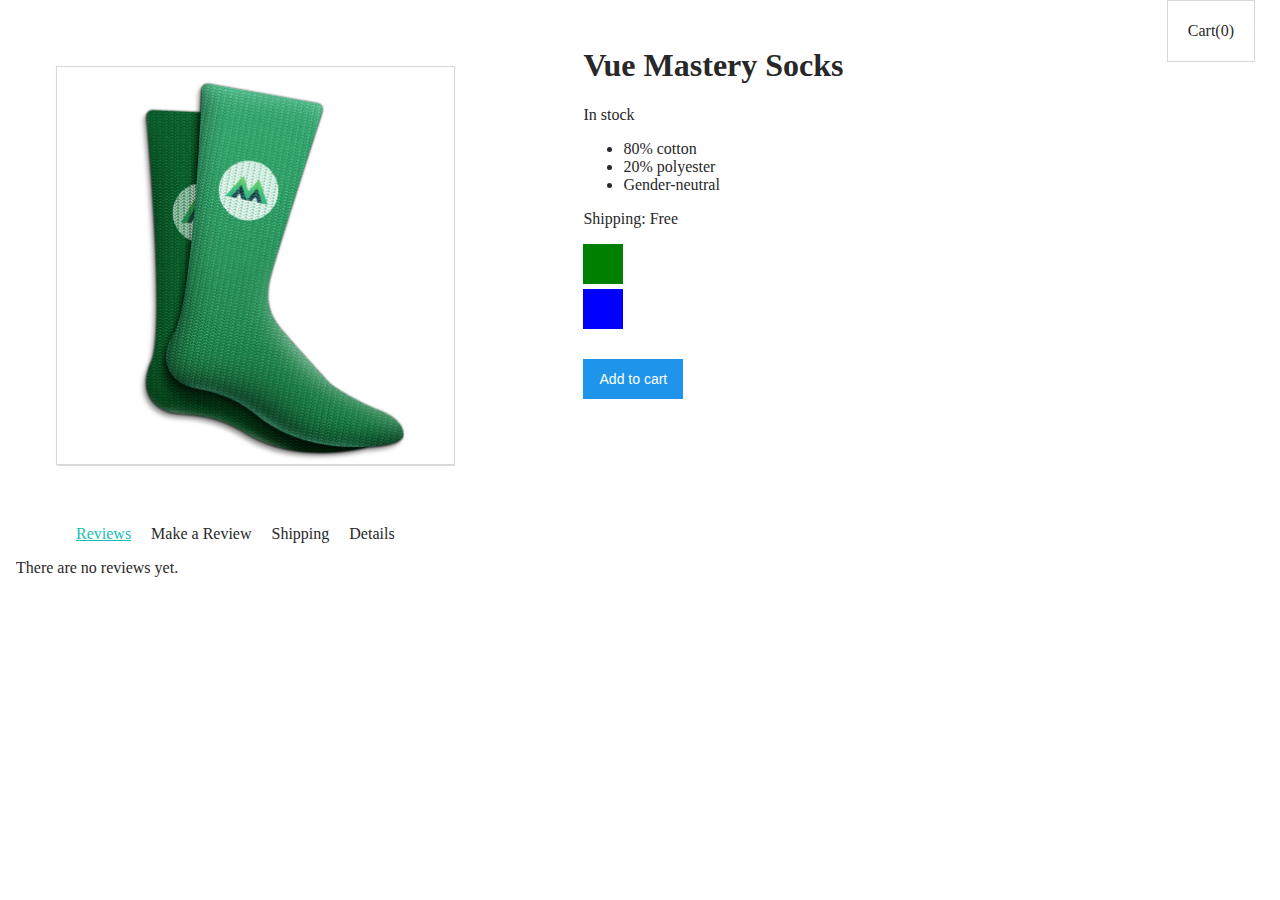
<file: task 10/index.html>
<!doctype html>
<html lang="en">
<head>
    <meta charset="UTF-8">
    <meta name="viewport"
          content="width=device-width, user-scalable=no, initial-scale=1.0, maximum-scale=1.0, minimum-scale=1.0">
    <meta http-equiv="X-UA-Compatible" content="ie=edge">
    <title>Task 10</title>
    <link rel="stylesheet" href="css/main.css">
    <script defer src="js/vue.min.js"></script>
    <script defer src="js/main.js"></script>
</head>
<body>
<div id="app">
    <div class="cart">
        <p>Cart({{ cart.length }})</p>
    </div>
    <product :premium="premium" @add-to-cart="updateCart"></product>
</div>

</body>
</html>
</file>
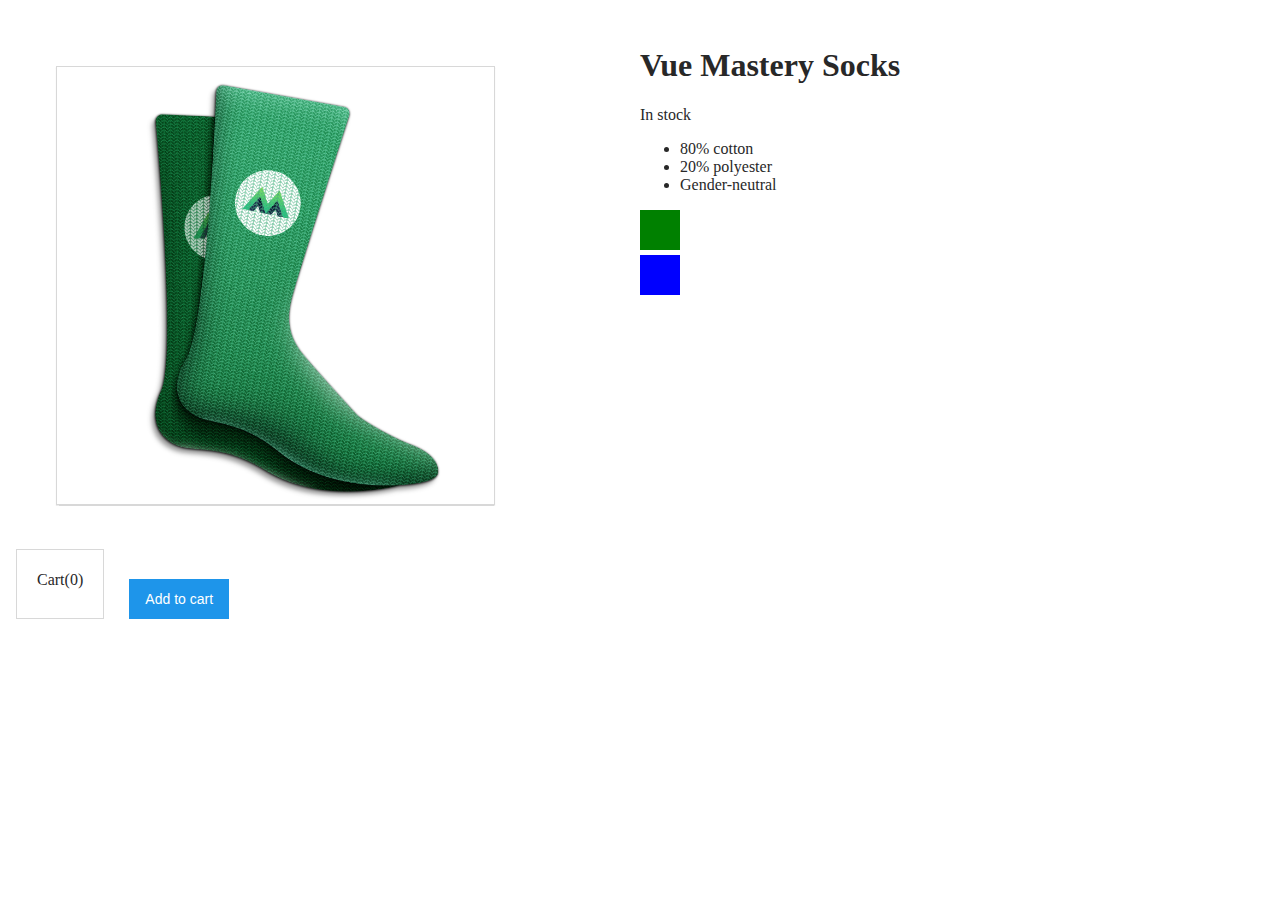
<file: task 8/index.html>
<!doctype html>
<html lang="en">
<head>
    <meta charset="UTF-8">
    <meta name="viewport"
          content="width=device-width, user-scalable=no, initial-scale=1.0, maximum-scale=1.0, minimum-scale=1.0">
    <meta http-equiv="X-UA-Compatible" content="ie=edge">
    <title>Task 7</title>
    <link rel="stylesheet" href="css/main.css">
    <script defer src="js/vue.min.js"></script>
    <script defer src="js/main.js"></script>
</head>
<body>
<div id="app">
    <product></product>
</div>

</body>
</html>
</file>
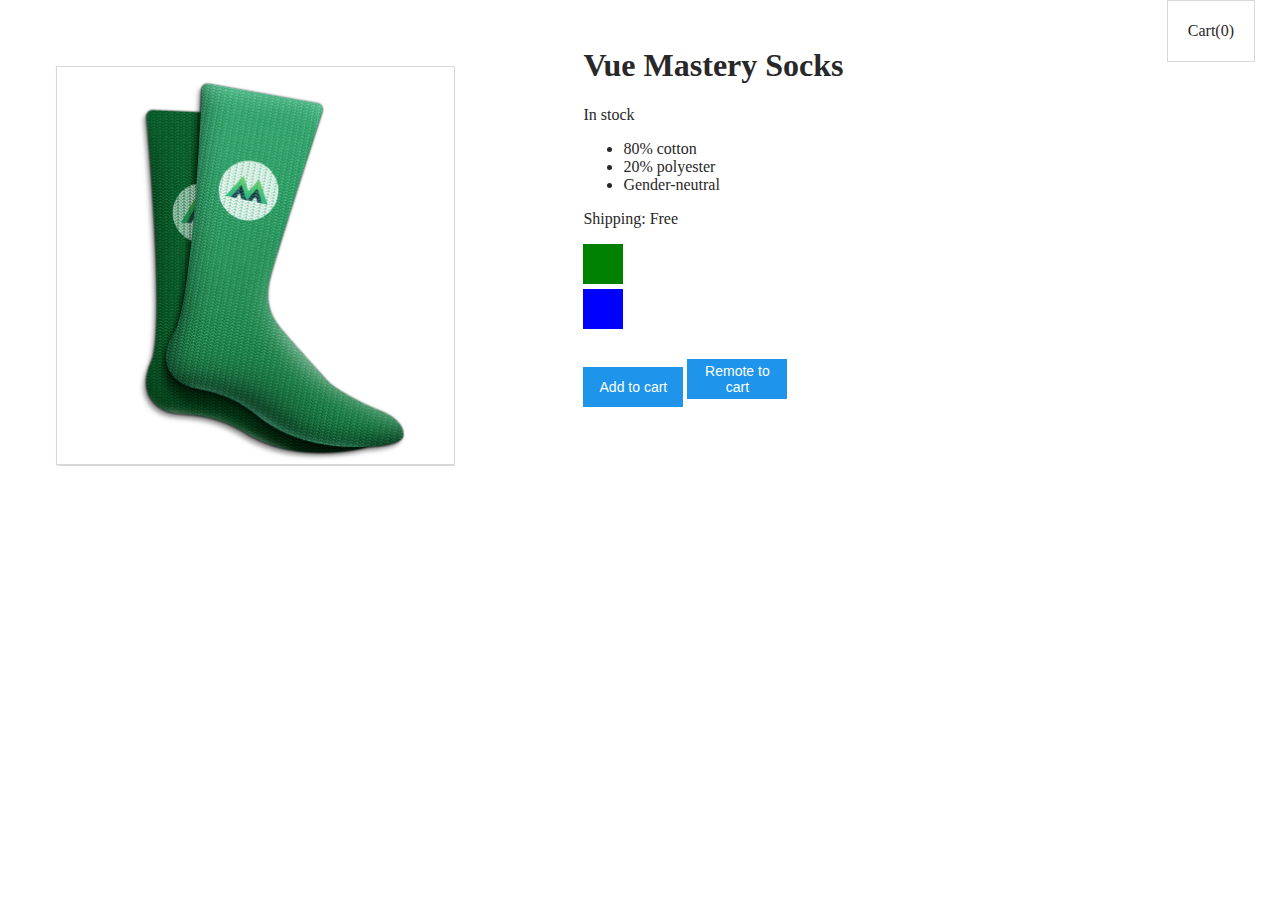
<file: task 9/index.html>
<!doctype html>
<html lang="en">
<head>
    <meta charset="UTF-8">
    <meta name="viewport"
          content="width=device-width, user-scalable=no, initial-scale=1.0, maximum-scale=1.0, minimum-scale=1.0">
    <meta http-equiv="X-UA-Compatible" content="ie=edge">
    <title>Task 9</title>
    <link rel="stylesheet" href="css/main.css">
    <script defer src="js/vue.min.js"></script>
    <script defer src="js/main.js"></script>
</head>
<body>
<div id="app">
    <div class="cart">
        <p>Cart({{ cart.length }})</p>
    </div>
    <product :premium="premium" @add-to-cart="updateCart" @remote-to-cart="deleteCart"></product>
</div>

</body>
</html>
</file>
<file: task 10/css/main.css>
body {
    font-family: tahoma;
    color:#282828;
    margin: 0px;
}

.nav-bar {
    background: linear-gradient(-90deg, #84CF6A, #16C0B0);
    height: 60px;
    margin-bottom: 15px;
}

.product {
    display: flex;
    flex-flow: wrap;
    padding: 1rem;
}

img {
    border: 1px solid #d8d8d8;
    width: 70%;
    margin: 40px;
    box-shadow: 0px .5px 1px #d8d8d8;
}

.product-image {
    width: 80%;
}

.product-image,
.product-info {
    margin-top: 10px;
    width: 50%;
}

.color-box {
    width: 40px;
    height: 40px;
    margin-top: 5px;
}

.cart {
    margin-right: 25px;
    float: right;
    border: 1px solid #d8d8d8;
    padding: 5px 20px;
}

button {
    margin-top: 30px;
    border: none;
    background-color: #1E95EA;
    color: white;
    height: 40px;
    width: 100px;
    font-size: 14px;
}

.disabledButton {
    background-color: #d8d8d8;
}

.review-form {
    width: 400px;
    padding: 20px;
    margin: 40px;
    border: 1px solid #d8d8d8;
}

input {
    width: 100%;
    height: 25px;
    margin-bottom: 20px;
}

textarea {
    width: 100%;
    height: 60px;
}

.tab {
    margin-left: 20px;
    cursor: pointer;
}

.activeTab {
    color: #16C0B0;
    text-decoration: underline;
}

.outOfStock {
    text-decoration: line-through;
}
</file>
<file: task 8/css/main.css>
body {
    font-family: tahoma;
    color:#282828;
    margin: 0px;
}

.nav-bar {
    background: linear-gradient(-90deg, #84CF6A, #16C0B0);
    height: 60px;
    margin-bottom: 15px;
}

.product {
    display: flex;
    flex-flow: wrap;
    padding: 1rem;
}

img {
    border: 1px solid #d8d8d8;
    width: 70%;
    margin: 40px;
    box-shadow: 0px .5px 1px #d8d8d8;
}

.product-image {
    width: 80%;
}

.product-image,
.product-info {
    margin-top: 10px;
    width: 50%;
}

.color-box {
    width: 40px;
    height: 40px;
    margin-top: 5px;
}

.cart {
    margin-right: 25px;
    float: right;
    border: 1px solid #d8d8d8;
    padding: 5px 20px;
}

button {
    margin-top: 30px;
    border: none;
    background-color: #1E95EA;
    color: white;
    height: 40px;
    width: 100px;
    font-size: 14px;
}

.disabledButton {
    background-color: #d8d8d8;
}

.review-form {
    width: 400px;
    padding: 20px;
    margin: 40px;
    border: 1px solid #d8d8d8;
}

input {
    width: 100%;
    height: 25px;
    margin-bottom: 20px;
}

textarea {
    width: 100%;
    height: 60px;
}

.tab {
    margin-left: 20px;
    cursor: pointer;
}

.activeTab {
    color: #16C0B0;
    text-decoration: underline;
}

.outOfStock {
    text-decoration: line-through;
}
</file>
<file: task 9/css/main.css>
body {
    font-family: tahoma;
    color:#282828;
    margin: 0px;
}

.nav-bar {
    background: linear-gradient(-90deg, #84CF6A, #16C0B0);
    height: 60px;
    margin-bottom: 15px;
}

.product {
    display: flex;
    flex-flow: wrap;
    padding: 1rem;
}

img {
    border: 1px solid #d8d8d8;
    width: 70%;
    margin: 40px;
    box-shadow: 0px .5px 1px #d8d8d8;
}

.product-image {
    width: 80%;
}

.product-image,
.product-info {
    margin-top: 10px;
    width: 50%;
}

.color-box {
    width: 40px;
    height: 40px;
    margin-top: 5px;
}

.cart {
    margin-right: 25px;
    float: right;
    border: 1px solid #d8d8d8;
    padding: 5px 20px;
}

button {
    margin-top: 30px;
    border: none;
    background-color: #1E95EA;
    color: white;
    height: 40px;
    width: 100px;
    font-size: 14px;
}

.disabledButton {
    background-color: #d8d8d8;
}

.review-form {
    width: 400px;
    padding: 20px;
    margin: 40px;
    border: 1px solid #d8d8d8;
}

input {
    width: 100%;
    height: 25px;
    margin-bottom: 20px;
}

textarea {
    width: 100%;
    height: 60px;
}

.tab {
    margin-left: 20px;
    cursor: pointer;
}

.activeTab {
    color: #16C0B0;
    text-decoration: underline;
}

.outOfStock {
    text-decoration: line-through;
}
</file>
